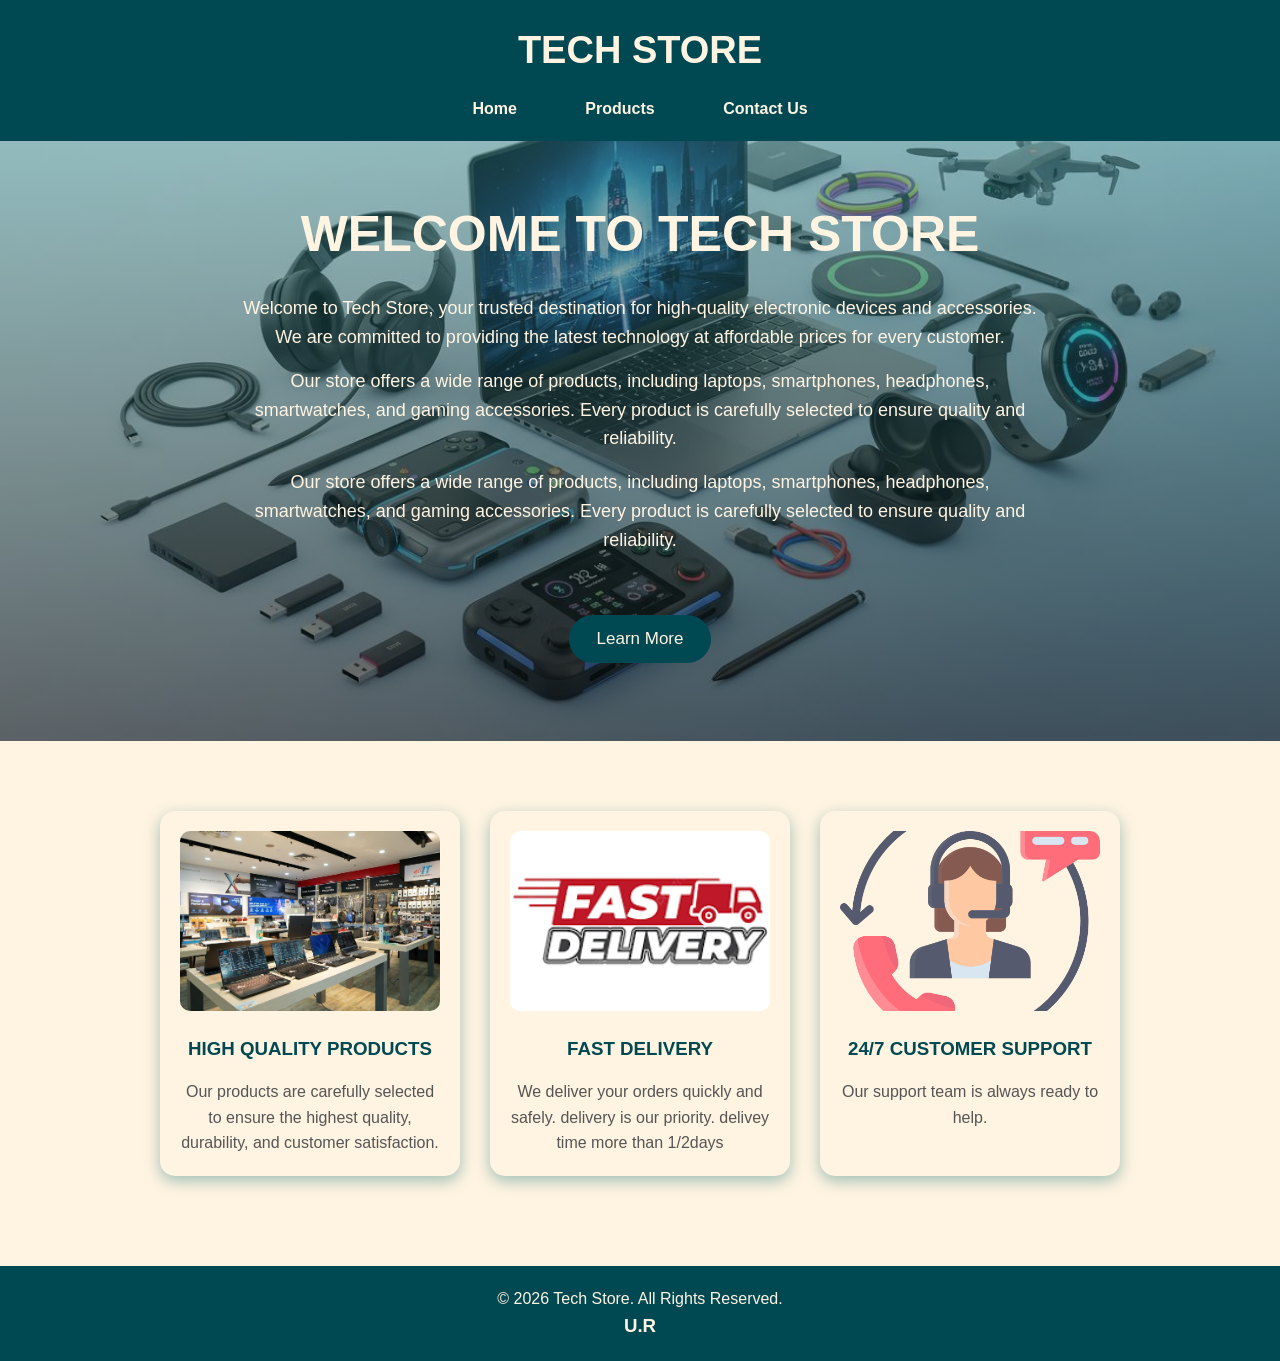
<file: index.html>
<!DOCTYPE html>
<html lang="en">

<head>
    <meta charset="UTF-8">
    <meta name="viewport" content="width=device-width, initial-scale=1.0">
    <title>Tech Store</title>
    <link rel="stylesheet" href="index.css">
</head>

<body>

    <!-- Name: Udoy Roy-->
    <!-- ID: 2231379 -->


    <header>
        <h1>TECH STORE</h1>

        <nav>
            <ul>
                <li><a href="index.html">Home</a></li>
                <li><a href="products.html">Products</a></li>
                <li><a href="contact.html">Contact Us</a></li>
            </ul>
        </nav>
    </header>


    <main>


        <section class="hero">
            <h2>WELCOME TO TECH STORE</h2>

            <p>Welcome to Tech Store, your trusted destination for high-quality electronic devices and accessories.
                We are committed to providing the latest technology at affordable prices for every customer.</p>
            <p>Our store offers a wide range of products, including laptops, smartphones, headphones, smartwatches,
                and gaming accessories. Every product is carefully selected to ensure quality and reliability.</p>
            <p>Our store offers a wide range of products, including laptops, smartphones, headphones, smartwatches,
                and gaming accessories. Every product is carefully selected to ensure quality and reliability.</p>



            <br><button onclick="learnMore()">Learn More</button><br>

        </section>


        <section class="features">

            <article class="feature">
                <img src="highqulityproduct.jpg" height="150" width="100" alt="Laptop">
                <h3>HIGH QUALITY PRODUCTS</h3>
                <p>Our products are carefully selected to ensure the 
                highest quality, durability, and customer satisfaction.</p>
            </article>
            <article class="feature">
                <img src="fastdelivery.png" height="150" width="100" alt="Delivery">
                <h3>FAST DELIVERY</h3>
                <p>We deliver your orders quickly and safely. delivery is our priority.
                delivey time more than 1/2days</p>
            </article>

            <article class="feature">
                <img src="customerSupport.png" height="150" width="100" alt="Support">
                <h3>24/7 CUSTOMER SUPPORT</h3>
                <p>Our support team is always ready to help.</p>
            </article>


        </section>

    </main>


    <footer>
        <p>&copy; 2026 Tech Store. All Rights Reserved. <H3>U.R</H3></p>
    </footer>

    <script src="script.js"></script>


</body>

</html>
</file>
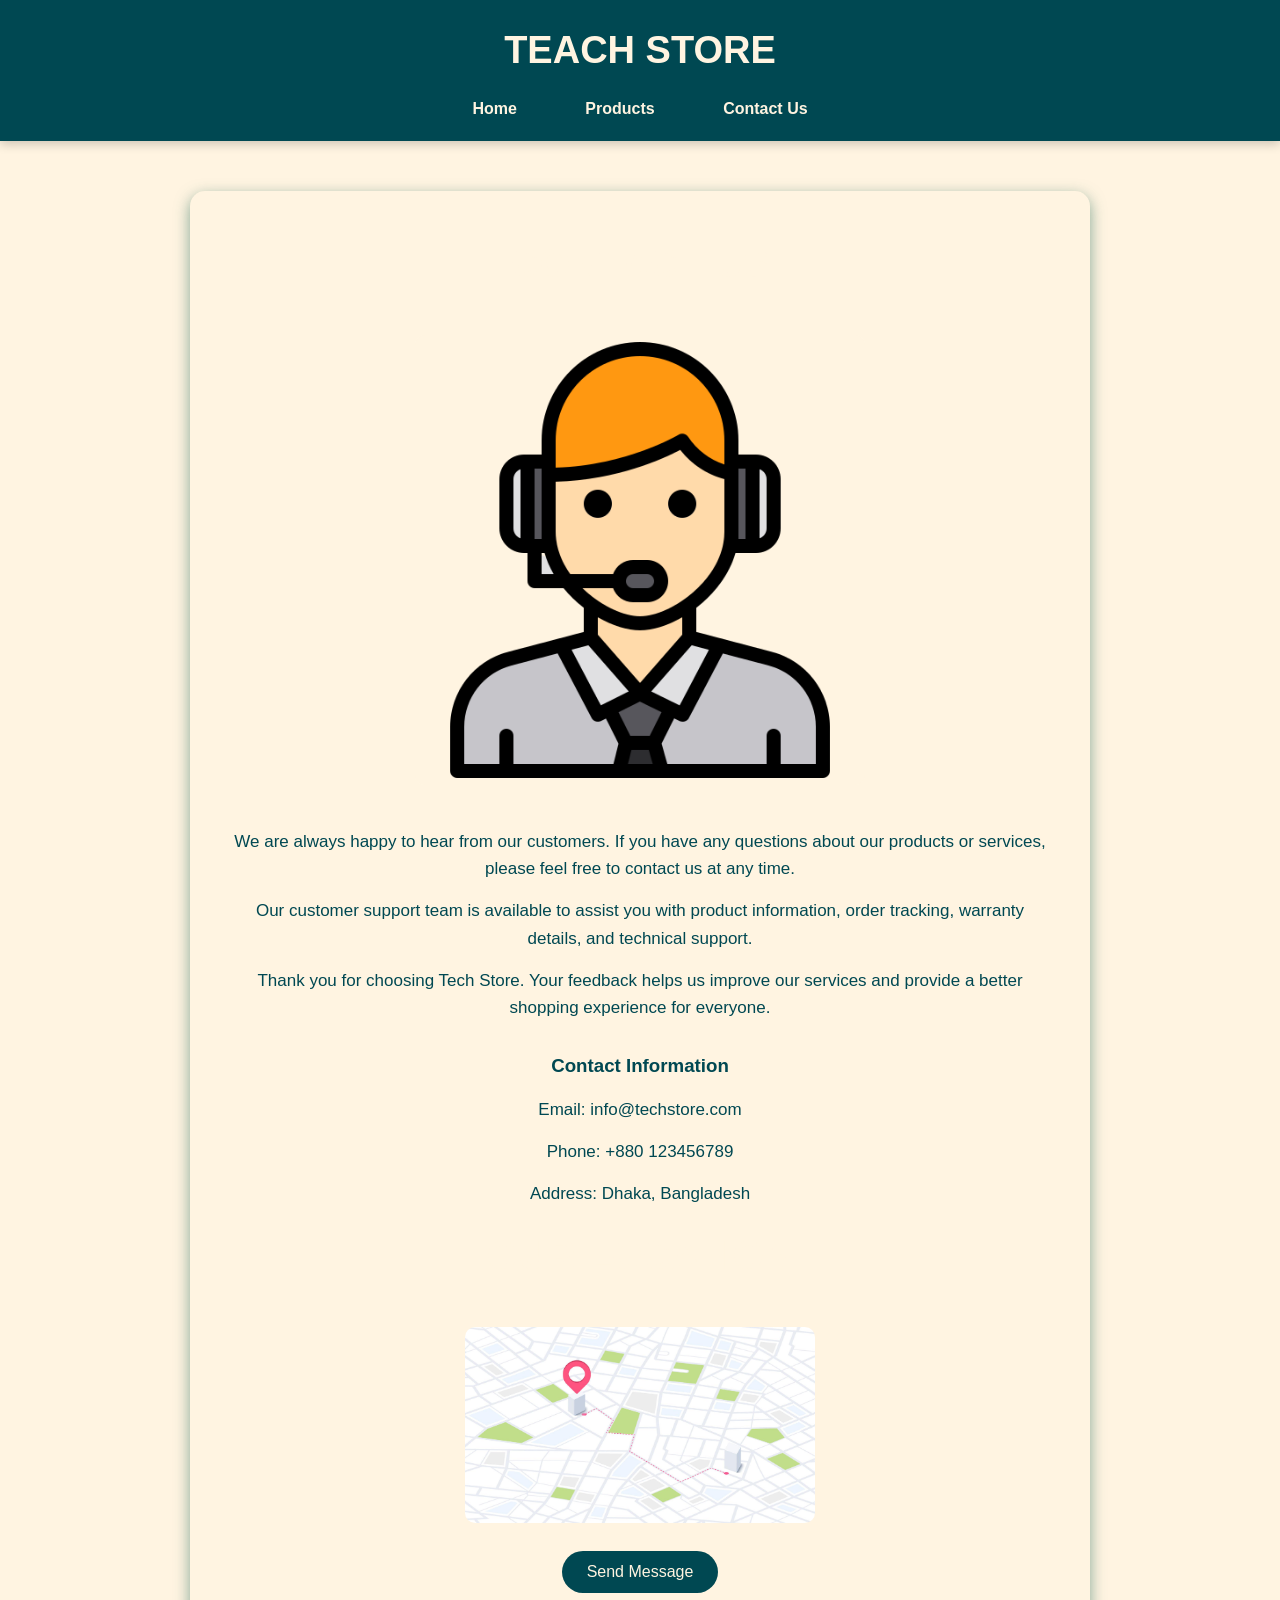
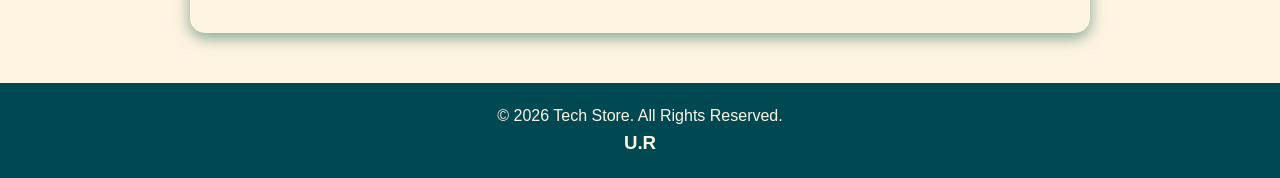
<file: contact.html>
<!DOCTYPE html>
<html lang="en">

<head>
    <meta charset="UTF-8">
    <meta name="viewport" content="width=device-width, initial-scale=1.0">
    <title>Contact Us</title>
    <link rel="stylesheet" href="contact.css">
</head>

<body>

    <!-- Name: Udoy Roy -->
    <!-- ID: 2231379 -->

    <header>
        <h1>TEACH STORE</h1>

        <nav>
            <ul>
                <li><a href="index.html">Home</a></li>
                <li><a href="products.html">Products</a></li>
                <li><a href="contact.html">Contact Us</a></li>
            </ul>
        </nav>
    </header>

    <main>

        <section>

            <h2>CONTACT US</h2>

            <img src="contractus.png" height="300" width="400" alt="Contact">


            <p>We are always happy to hear from our customers. If you have any questions about our products or services,
                please feel free to contact us at any time.</p>
            <p>Our customer support team is available to assist you with product information, order tracking, warranty
                details, and technical support.</p>
            <p>Thank you for choosing Tech Store. Your feedback helps us improve our services and provide a better
                shopping experience for everyone.</p>

            <h3>Contact Information</h3>

            <p>Email: info@techstore.com</p>
            <p>Phone: +880 123456789</p>
            <p>Address: Dhaka, Bangladesh</p>


            <h2>OUR LOCATION</h2>
            <img src="location.jpg" height="200" width="200" alt="Location">


            <br><button onclick="showMessage()">Send Message</button>
<br>
                 
        </section>

    </main>

    <footer>
        <p>&copy; 2026 Tech Store. All Rights Reserved. <H3>U.R</H3></p>
    </footer>

    <script src="script.js"></script>


</body>

</html>
</file>
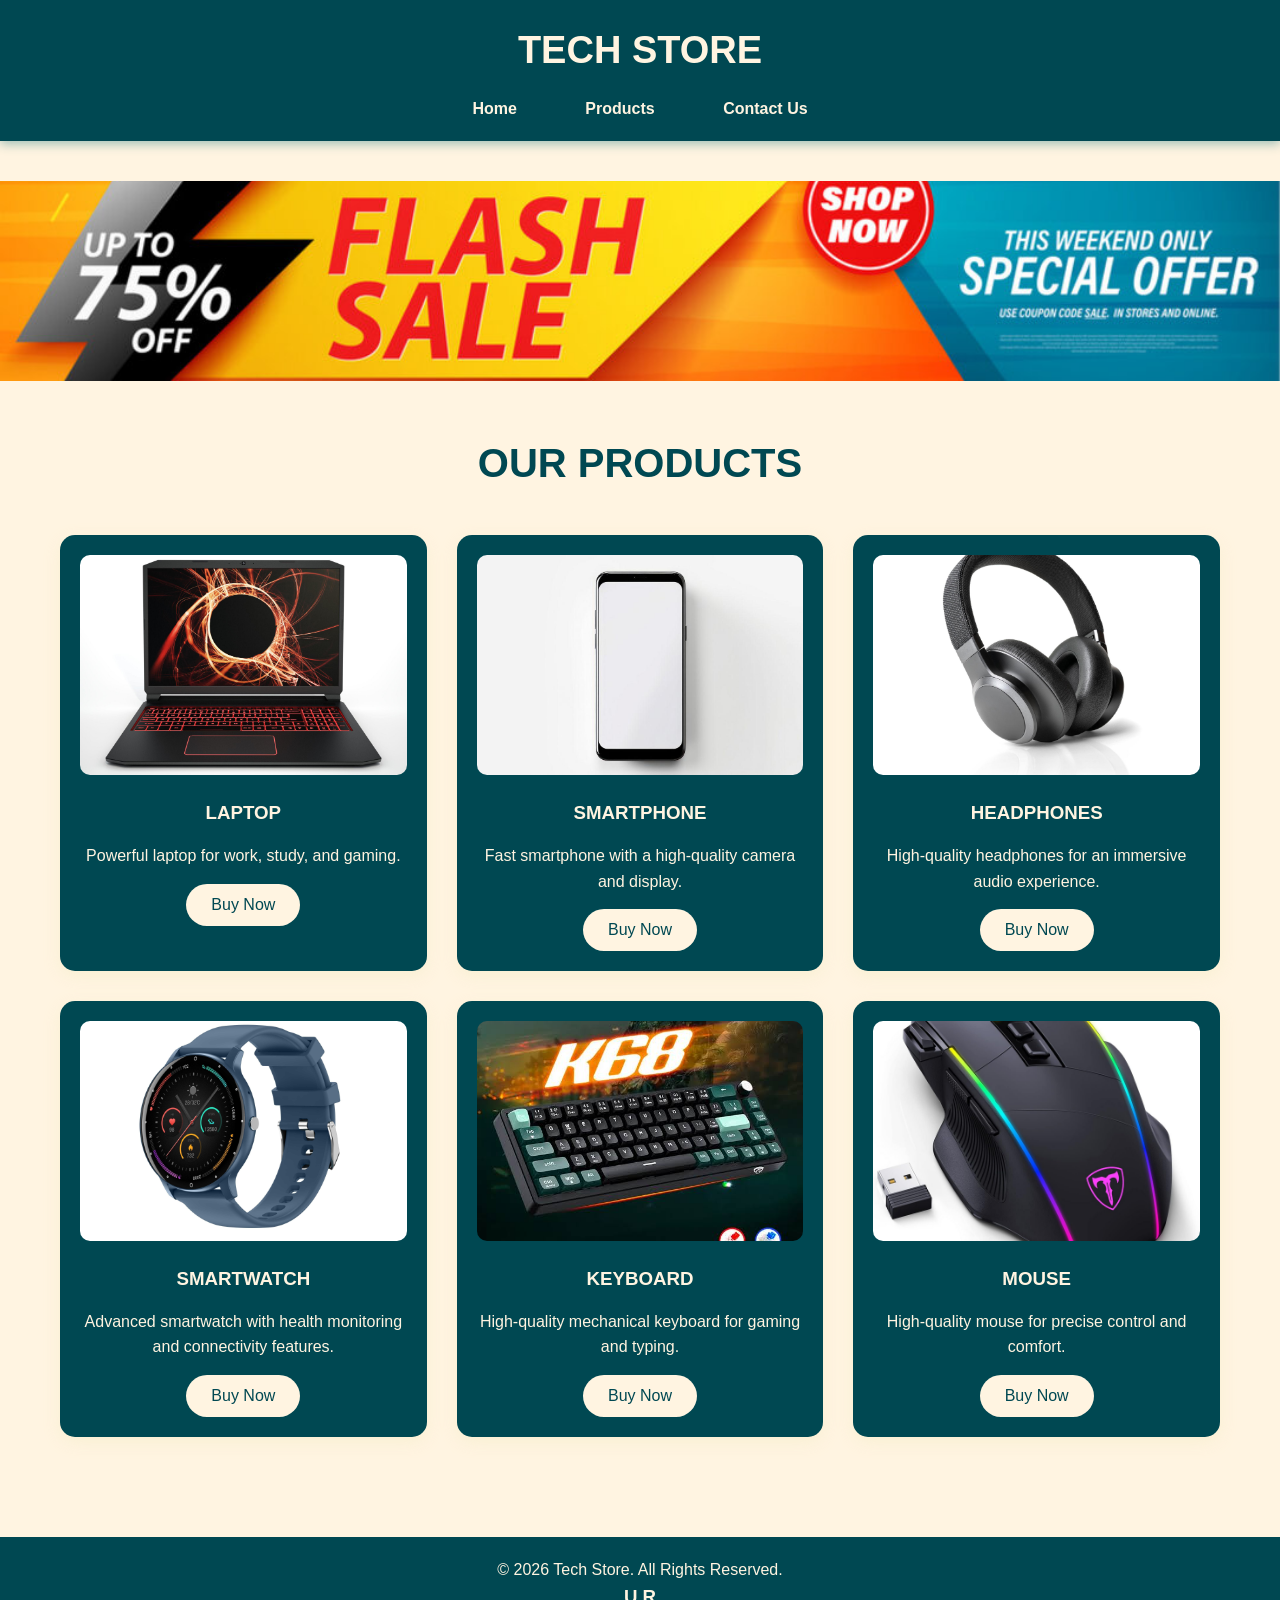
<file: products.html>
<!DOCTYPE html>
<html lang="en">

<head>
    <meta charset="UTF-8">
    <meta name="viewport" content="width=device-width, initial-scale=1.0">
    <title>Products</title>
    <link rel="stylesheet" href="products.css">
</head>

<body>
    <!-- Name: Udoy Roy -->
    <!-- ID: 2231379 -->
    <header>
        <h1>TECH STORE</h1>

        <nav>
            <ul>
                <li><a href="index.html">Home</a></li>
                <li><a href="products.html">Products</a></li>
                <li><a href="contact.html">Contact Us</a></li>
            </ul>
        </nav>
    </header>

    <main>

        <section>

<div class="offer">
                <img src="offer.jpg" alt="Special Offer">
            </div>
            <h2>OUR PRODUCTS</h2>


            <div class="product-list">

                <article>
                    <img src="laptop.jpg" height="100" width="100" alt="Laptop">
                    <h3>LAPTOP</h3>
                    <p>Powerful laptop for
                        work, study, and gaming.</p>
                    <button onclick="buyNow()">Buy Now</button>
                </article>

                <article>
                    <img src="phone.jpg" height="100" width="100" alt="Smartphone">
                    <h3>SMARTPHONE</h3>
                    <p>Fast smartphone with a high-quality camera and display.</p>
                    <button onclick="buyNow()">Buy Now</button>
                </article>

                <article>
                    <img src="headphones.jpg" height="100" width="100" alt="Headphones">
                    <h3>HEADPHONES</h3>
                    <p>High-quality headphones for an immersive audio experience.</p>
                    <button onclick="buyNow()">Buy Now</button>
                </article>

                <article>
                    <img src="smartwatch.jpg" height="100" width="100" alt="Smartwatch">
                    <h3>SMARTWATCH</h3>
                    <p>Advanced smartwatch with health monitoring and connectivity features.</p>
                    <button onclick="buyNow()">Buy Now</button>
                </article>

                <article>
                    <img src="KEY.jpg" height="100" width="100" alt="Keyboard">
                    <h3>KEYBOARD</h3>
                    <p>High-quality mechanical keyboard for gaming and typing.</p>
                    <button onclick="buyNow()">Buy Now</button>
                </article>

                <article>
                    <img src="mo.jpg" height="100" width="100" alt="Mouse">
                    <h3>MOUSE</h3>
                    <p>High-quality mouse for precise control and comfort.</p>
                    <button onclick="buyNow()">Buy Now</button>
                </article>





            </div>



        </section>

    </main>

    <footer>
        <p>&copy; 2026 Tech Store. All Rights Reserved. <H3>U.R</H3></p>
    </footer>

    <script src="script.js"></script>
</body>

</html>
</file>
<file: index.css>
*{
    margin: 0;
    padding: 0;
    box-sizing: border-box
}

body{
    font-family: Arial, Helvetica, sans-serif;
    background-color: #fff4e1;
    color: #004852;
    line-height: 1.6;
}

header{
    background-color: #004852;
    color: #fff4e1;
    text-align: center;
    padding: 20px;
    box-shadow: 0 3px 10px rgba(45, 129, 132, 0.46);
}

header h1{
    font-size: 38px;
    margin-bottom: 15px;
}
nav ul{
    list-style: none;
}

nav ul li{
    display: inline-block;
    margin: 0 10px;
}

nav ul li a{
    text-decoration: none;
    color: #fff4e1;
    padding: 12px 22px;
    border-radius: 30px;
    transition: 0.3s;
    font-weight: bold;
}

nav ul li a:hover{
    background-color: #fff4e1;
    color: #004852;
}

.hero{
    height: 600px;

    background:
    linear-gradient(rgba(45, 129, 132, 0.46),
    rgba(0,0,0,0.55)),
    url("backgroud.jpg");

    background-size: cover;
    background-position: center;
    background-repeat: no-repeat;

    display: flex;
    flex-direction: column;
    justify-content: center;
    align-items: center;

    text-align: center;
    color: #fff4e1;

    padding: 20px;
}

.hero h2{
    font-size: 50px;
    margin-bottom: 20px;
}

.hero p{
    max-width: 800px;
    margin-bottom: 15px;
    font-size: 18px;
}

button{
    margin-top: 20px;
    padding: 14px 28px;
    font-size: 17px;

    border: none;
    border-radius: 30px;

    background-color: #004852;
    color: #fff4e1;

    cursor : pointer;

    transition : 0.3s;
}

button:hover{
    background-color: #fff4e1;
    color: #004852;
    transform: scale(1.05);
}

.features{
    display: flex;
    justify-content: center;
    gap: 30px;
    flex-wrap: wrap;

    padding: 70px 40px;
}

.feature{
    width: 300px;
    background: #fff4e1;

    text-align: center;

    padding: 20px;

    border-radius: 15px;

    box-shadow: 0 5px 15px rgba(45, 129, 132, 0.46);

    transition: 0.3s;
}

.feature:hover{
    transform: translateY(-10px);
}

.feature img{
    width: 100%;
    height: 180px;
    object-fit: cover;
    border-radius: 10px;
}

.feature h3{
    margin: 15px 0;
    color: #004852;
}

.feature p{
    color: #555;
}

footer{
    background-color: #004852;
    color: #fff4e1;
    text-align: center;
    padding: 20px;
    margin-top: 20px;
}
</file>
<file: contact.css>
*{
    margin: 0;
    padding: 0;
    box-sizing: border-box;
}


body{
    font-family: Arial, Helvetica, sans-serif;
    background-color: #fff4e1;
    color: #004852;
    line-height: 1.6;
    margin: 0;
    padding: 0;
}


header{
    background-color: #004852;
    color: #fff4e1;
    text-align: center;
    padding: 20px;
    box-shadow: 0 3px 10px rgba(0,0,0,0.2);
}

header h1{
    margin-bottom: 15px;
    font-size: 38px;
}



nav ul{
    list-style: none;
}

nav ul li{
    display: inline-block;
    margin: 0 10px;
}

nav ul li a{
    text-decoration: none;
    color: #fff4e1;
    padding: 12px 22px;
    border-radius: 30px;
    transition: 0.3s;
    font-weight: bold;
}

nav ul li a:hover{
    background-color: #fff4e1;
    color: #004852;
}
section{
    max-width: 900px;
    margin: 50px auto;
    background: #fff4e1;
    padding: 40px;
    border-radius: 15px;
    text-align: center;
    box-shadow: 0 5px 15px rgba(55, 121, 103, 0.623);
}

section h2{
    font-size: 40px;
    color: #fff4e1;
    margin-bottom: 20px;
}

section h3{
    margin-top: 30px;
color: #004852;
}
section img{
    width: 100%;
    max-width: 450px;
    height: auto;
    border-radius: 10px;
    margin: 20px 0;
    background-color: #fff4e1;
}

img:last-of-type{
    max-width: 350px;
}
section p{
    margin: 15px 0;
    font-size: 17px;
}
section p strong{
    color: #0a4f5c;
}


button{
    background-color: #004852;
    color: #fff4e1;
    border: none;
    padding: 12px 25px;
    border-radius: 30px;
    cursor: pointer;
    font-size: 16px;
    transition: 0.3s;
}

button:hover{
    background-color: #fff4e1;
    color: #004852;
    transform: scale(1.05);
}
footer{
    background-color: #004852;
    color: #fff4e1;
    text-align: center;
    padding: 20px;
    margin-top: 40px;
}
</file>
<file: products.css>
*{
    margin: 0;
    padding: 0;
    box-sizing: border-box;
}


body{
    font-family: Arial, Helvetica, sans-serif;
    background-color: #fff4e1;
    color: #333;
    line-height: 1.6;
    margin: 0;
    padding: 0;
}


header{
    background-color: #004852;
    color: #fff4e1;
    text-align: center;
    padding: 20px;
    box-shadow: 0 3px 10px rgba(45, 129, 132, 0.46);
}

header h1{
    margin-bottom: 15px;
    font-size: 38px;
}



nav ul{
    list-style: none;
}

nav ul li{
    display: inline-block;
    margin: 0 10px;
}

nav ul li a{
    text-decoration: none;
    color: #fff4e1;
    padding: 12px 22px;
    border-radius: 30px;
    transition: 0.3s;
    font-weight: bold;
}

nav ul li a:hover{
    background-color: #fff4e1;
    color: #004852;
}

section{
    padding: 60px;
}

section h2{
    text-align: center;
    font-size: 40px;
    margin-bottom: 40px;
    color: #004852;
}

.offer{
    display: flex;
    justify-content: center;
    align-items: center;
    margin: -20px -60px 50px -60px;
    background-color: #004852;
}

.offer img{
    width: 100%;
    height: 200px;
    object-fit: cover;
    
}


.product-list{
    display: grid;
    grid-template-columns: repeat(3,1fr);
    gap: 30px;
    max-width: 1300px;
    margin: auto;
}

.product-list article{
    background: #004852;
    padding: 20px;
    text-align: center;
    border-radius: 15px;
    box-shadow: 0 5px 15px rgba(247, 239, 206, 0.742);
    transition: 0.3s;
}

.product-list article:hover{
    transform: translateY(-8px);
}

.product-list img{
    width: 100%;
    height: 220px;
    object-fit: cover;
    border-radius: 10px;
}

.product-list h3{
    margin: 15px 0;
    color: #fff4e1;
}

.product-list p{
    margin-bottom: 15px;
    color: #fff4e1;
}

button{
    background-color: #fff4e1;
    color: #004852;
    border: none;
    padding: 12px 25px;
    border-radius: 30px;
    cursor: pointer;
    font-size: 16px;
    transition: 0.3s;
}

button:hover{
    background-color: #004852;
    color: #fff4e1;
    transform: scale(1.05);
}

section > p{
    max-width: 1000px;
    margin: 25px auto;
    text-align: center;
    font-size: 17px;
}
footer{
    background-color: #004852;
    color: #fff4e1;
    text-align: center;
    padding: 20px;
    margin-top: 40px;
}
</file>
